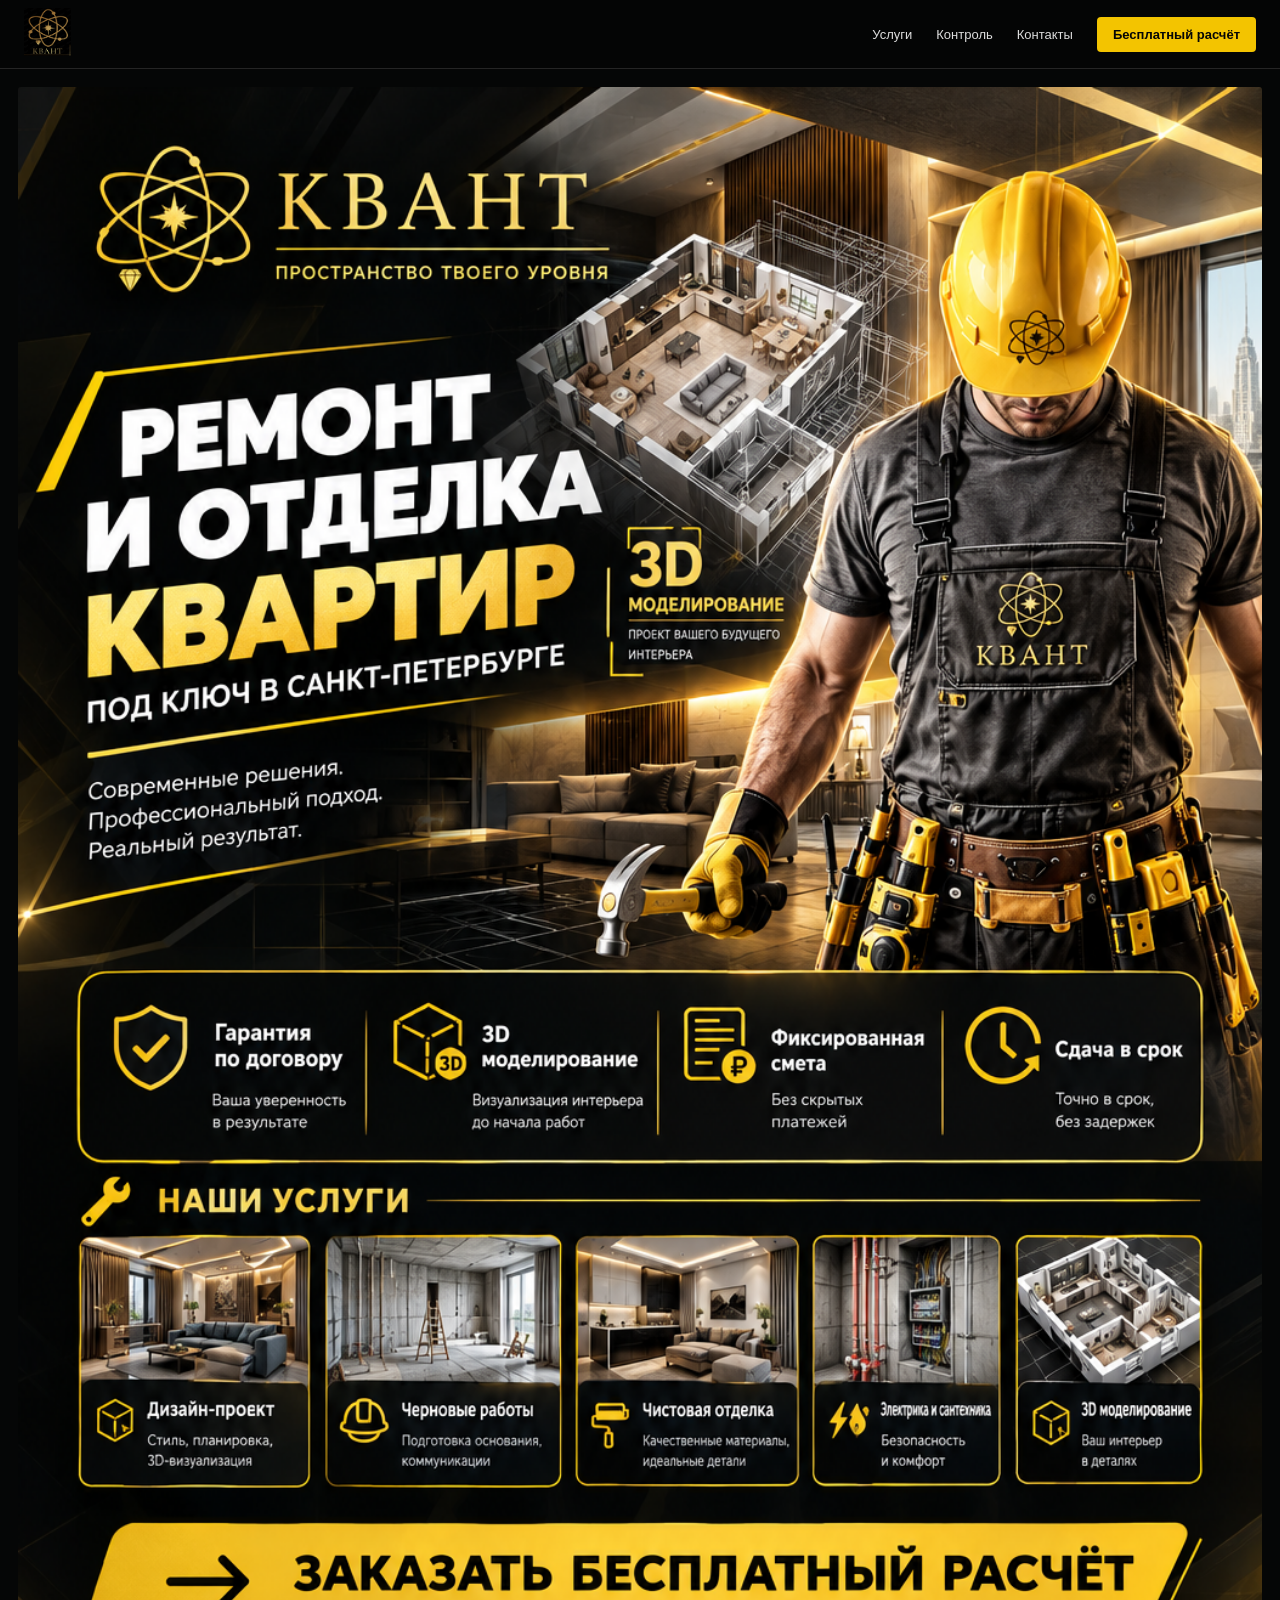
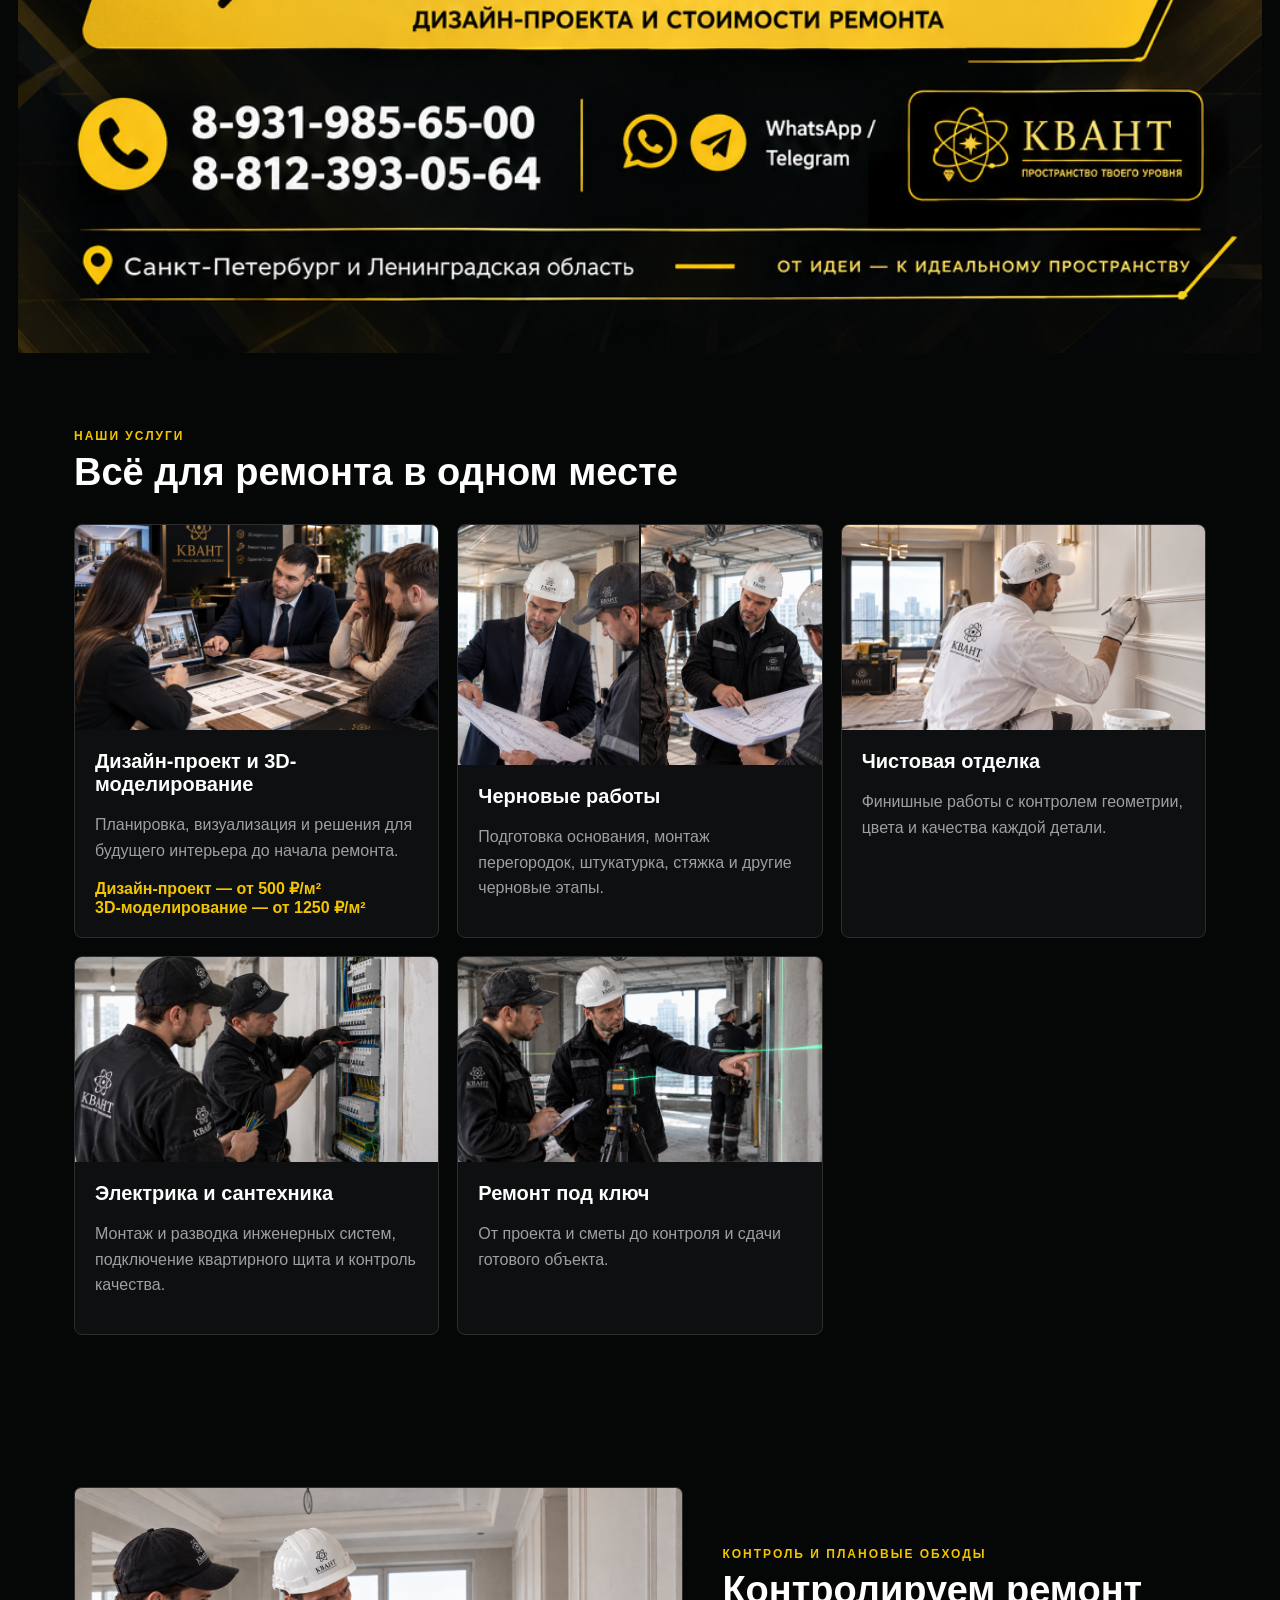
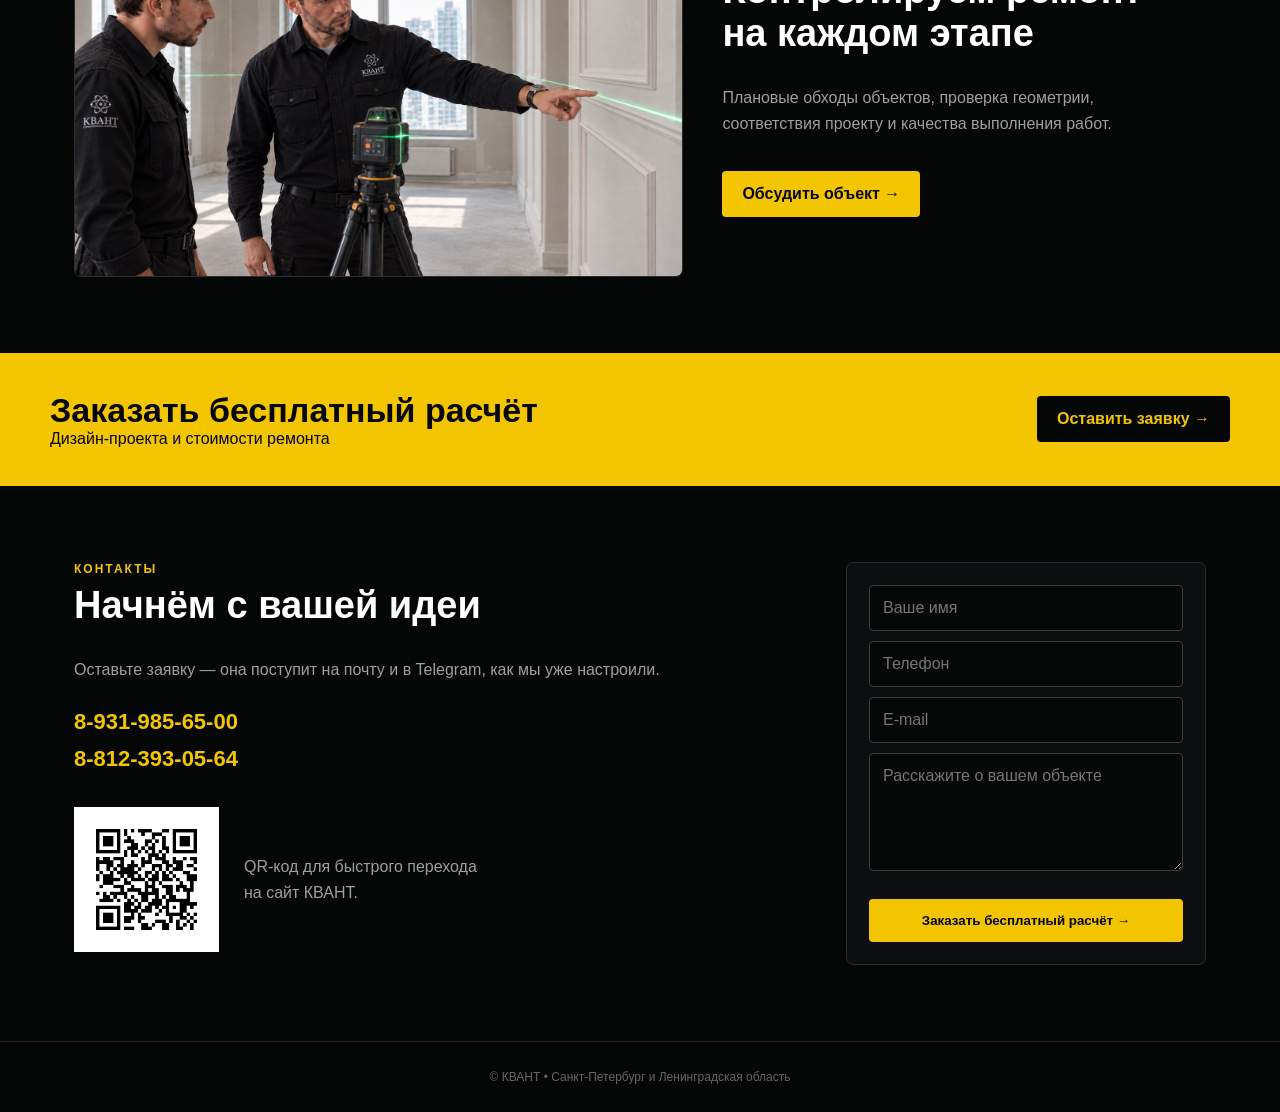
<file: index.html>
<!doctype html>
<html lang="ru">
<head>
<meta charset="utf-8">
<meta name="viewport" content="width=device-width,initial-scale=1">
<title>КВАНТ — ремонт и отделка квартир</title>
<meta name="description" content="Ремонт и отделка квартир под ключ в Санкт-Петербурге и Ленинградской области. Дизайн-проект и 3D-моделирование от 500 ₽/м² и 1250 ₽/м².">
<link rel="stylesheet" href="style.css">
</head>
<body>
<header class="header">
  <nav class="nav">
    <a href="#top"><img class="logo" src="logo.png" alt="КВАНТ"></a>
    <div class="menu">
      <a href="#services">Услуги</a>
      <a href="#control">Контроль</a>
      <a href="#contact">Контакты</a>
      <a class="gold" href="#contact">Бесплатный расчёт</a>
    </div>
  </nav>
</header>

<main id="top">
  <section class="hero">
    <img src="kvant-flyer.png" alt="КВАНТ — ремонт и отделка квартир">
  </section>

  <section class="section" id="services">
    <div class="kicker">Наши услуги</div>
    <h2>Всё для ремонта в одном месте</h2>
    <div class="services">
      <article class="service">
        <img src="design.jpg" alt="Дизайн-проект и 3D-моделирование КВАНТ">
        <div class="service-body">
          <h3>Дизайн-проект и 3D-моделирование</h3>
          <p class="muted">Планировка, визуализация и решения для будущего интерьера до начала ремонта.</p>
          <div class="price">Дизайн-проект — от 500 ₽/м²<br>3D-моделирование — от 1250 ₽/м²</div>
        </div>
      </article>
      <article class="service">
        <div class="service-gallery">
          <img src="rough-1.png" alt="Черновые работы: руководитель и бригадир обсуждают чертёж на объекте">
          <img src="rough-2.png" alt="Черновые работы: бригада обсуждает план работ на объекте">
        </div>
        <div class="service-body">
          <h3>Черновые работы</h3>
          <p class="muted">Подготовка основания, монтаж перегородок, штукатурка, стяжка и другие черновые этапы.</p>
        </div>
      </article>
      <article class="service">
        <img src="finish-molding.png" alt="Чистовая отделка: мастер аккуратно докрашивает декоративный молдинг">
        <div class="service-body">
          <h3>Чистовая отделка</h3>
          <p class="muted">Финишные работы с контролем геометрии, цвета и качества каждой детали.</p>
        </div>
      </article>
      <article class="service">
        <img src="electrician.jpg" alt="Работники КВАНТ выполняют подключение квартирного электрического щита">
        <div class="service-body">
          <h3>Электрика и сантехника</h3>
          <p class="muted">Монтаж и разводка инженерных систем, подключение квартирного щита и контроль качества.</p>
        </div>
      </article>
      <article class="service">
        <img src="control-1.jpg" alt="Ремонт под ключ">
        <div class="service-body">
          <h3>Ремонт под ключ</h3>
          <p class="muted">От проекта и сметы до контроля и сдачи готового объекта.</p>
        </div>
      </article>
    </div>
  </section>

  <section class="section" id="control">
    <div class="control">
      <img src="control-3.jpg" alt="Руководитель контролирует геометрию ремонта лазерным уровнем">
      <div class="control-copy">
        <div class="kicker">Контроль и плановые обходы</div>
        <h2>Контролируем ремонт на каждом этапе</h2>
        <p class="muted">Плановые обходы объектов, проверка геометрии, соответствия проекту и качества выполнения работ.</p>
        <a class="btn" href="#contact">Обсудить объект →</a>
      </div>
    </div>
  </section>

  <section class="band">
    <div class="band-inner">
      <div>
        <h2>Заказать бесплатный расчёт</h2>
        <div>Дизайн-проекта и стоимости ремонта</div>
      </div>
      <a class="btn" href="#contact">Оставить заявку →</a>
    </div>
  </section>

  <section class="section" id="contact">
    <div class="contact">
      <div>
        <div class="kicker">Контакты</div>
        <h2>Начнём с вашей идеи</h2>
        <p class="muted">Оставьте заявку — она поступит на почту и в Telegram, как мы уже настроили.</p>
        <div class="phone">8-931-985-65-00<br>8-812-393-05-64</div>
        <div class="qr">
          <img src="qr-site.png" alt="QR-код сайта КВАНТ">
          <p class="muted">QR-код для быстрого перехода<br>на сайт КВАНТ.</p>
        </div>
      </div>
      <form action="https://formspree.io/f/meaogvld" method="POST">
        <input type="hidden" name="_subject" value="КВАНТ — заявка с сайта">
        <input name="name" placeholder="Ваше имя" required>
        <input name="phone" placeholder="Телефон" required>
        <input name="email" type="email" placeholder="E-mail">
        <textarea name="message" rows="5" placeholder="Расскажите о вашем объекте"></textarea>
        <button class="btn" type="submit">Заказать бесплатный расчёт →</button>
      </form>
    </div>
  </section>
</main>
<footer>© КВАНТ • Санкт-Петербург и Ленинградская область</footer>
</body>
</html>
</file>
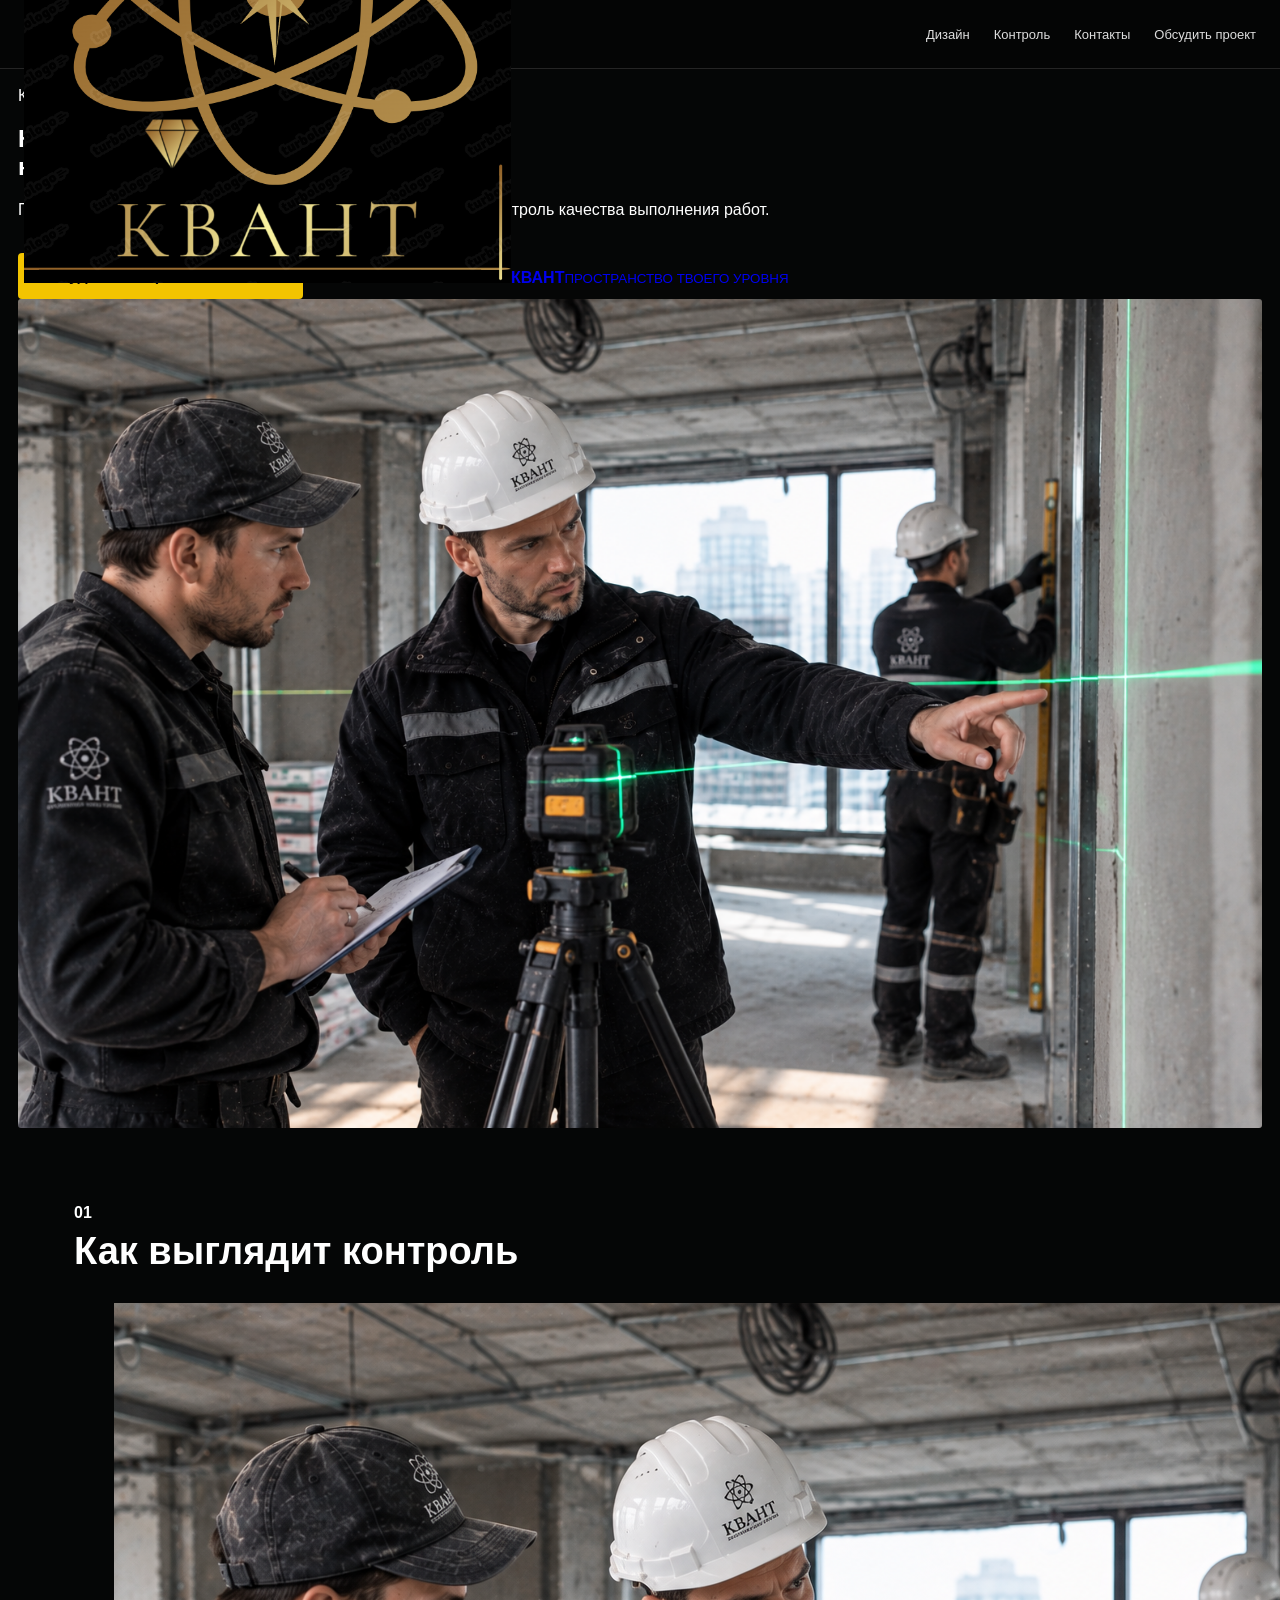
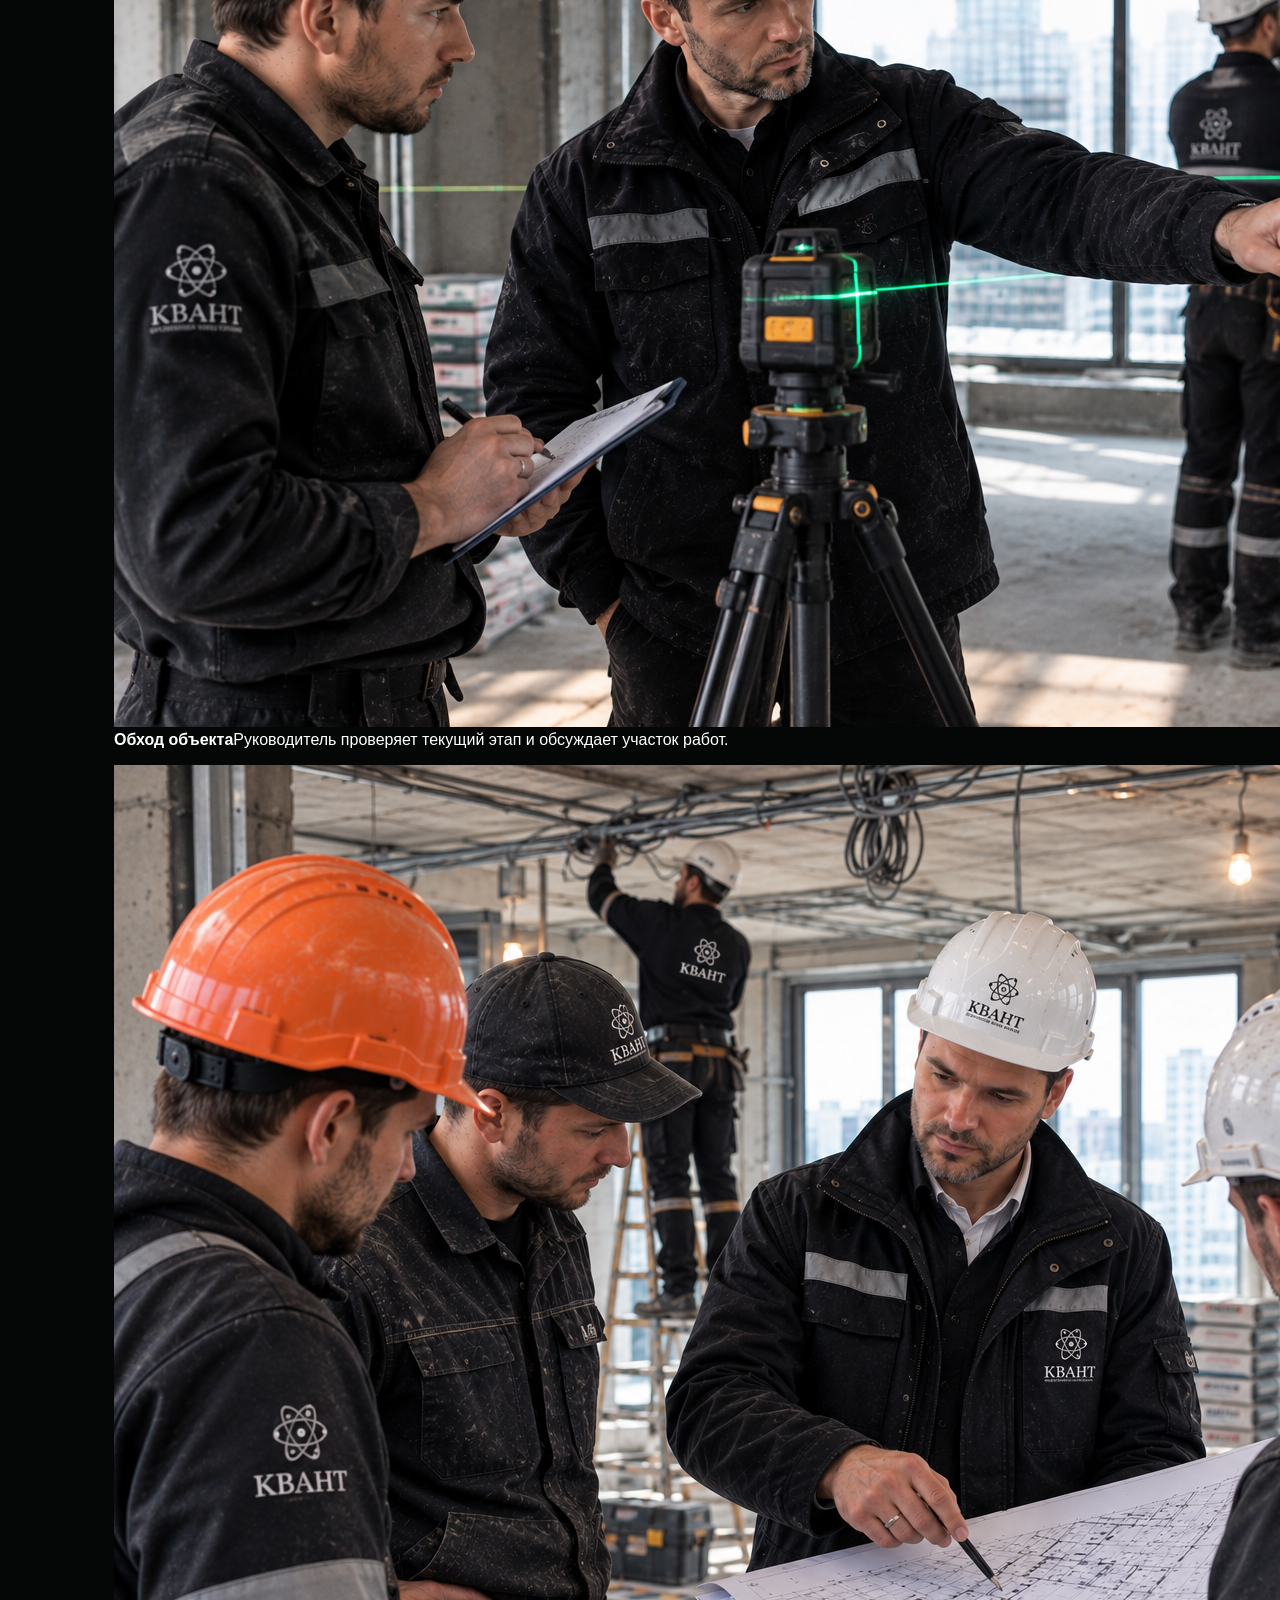
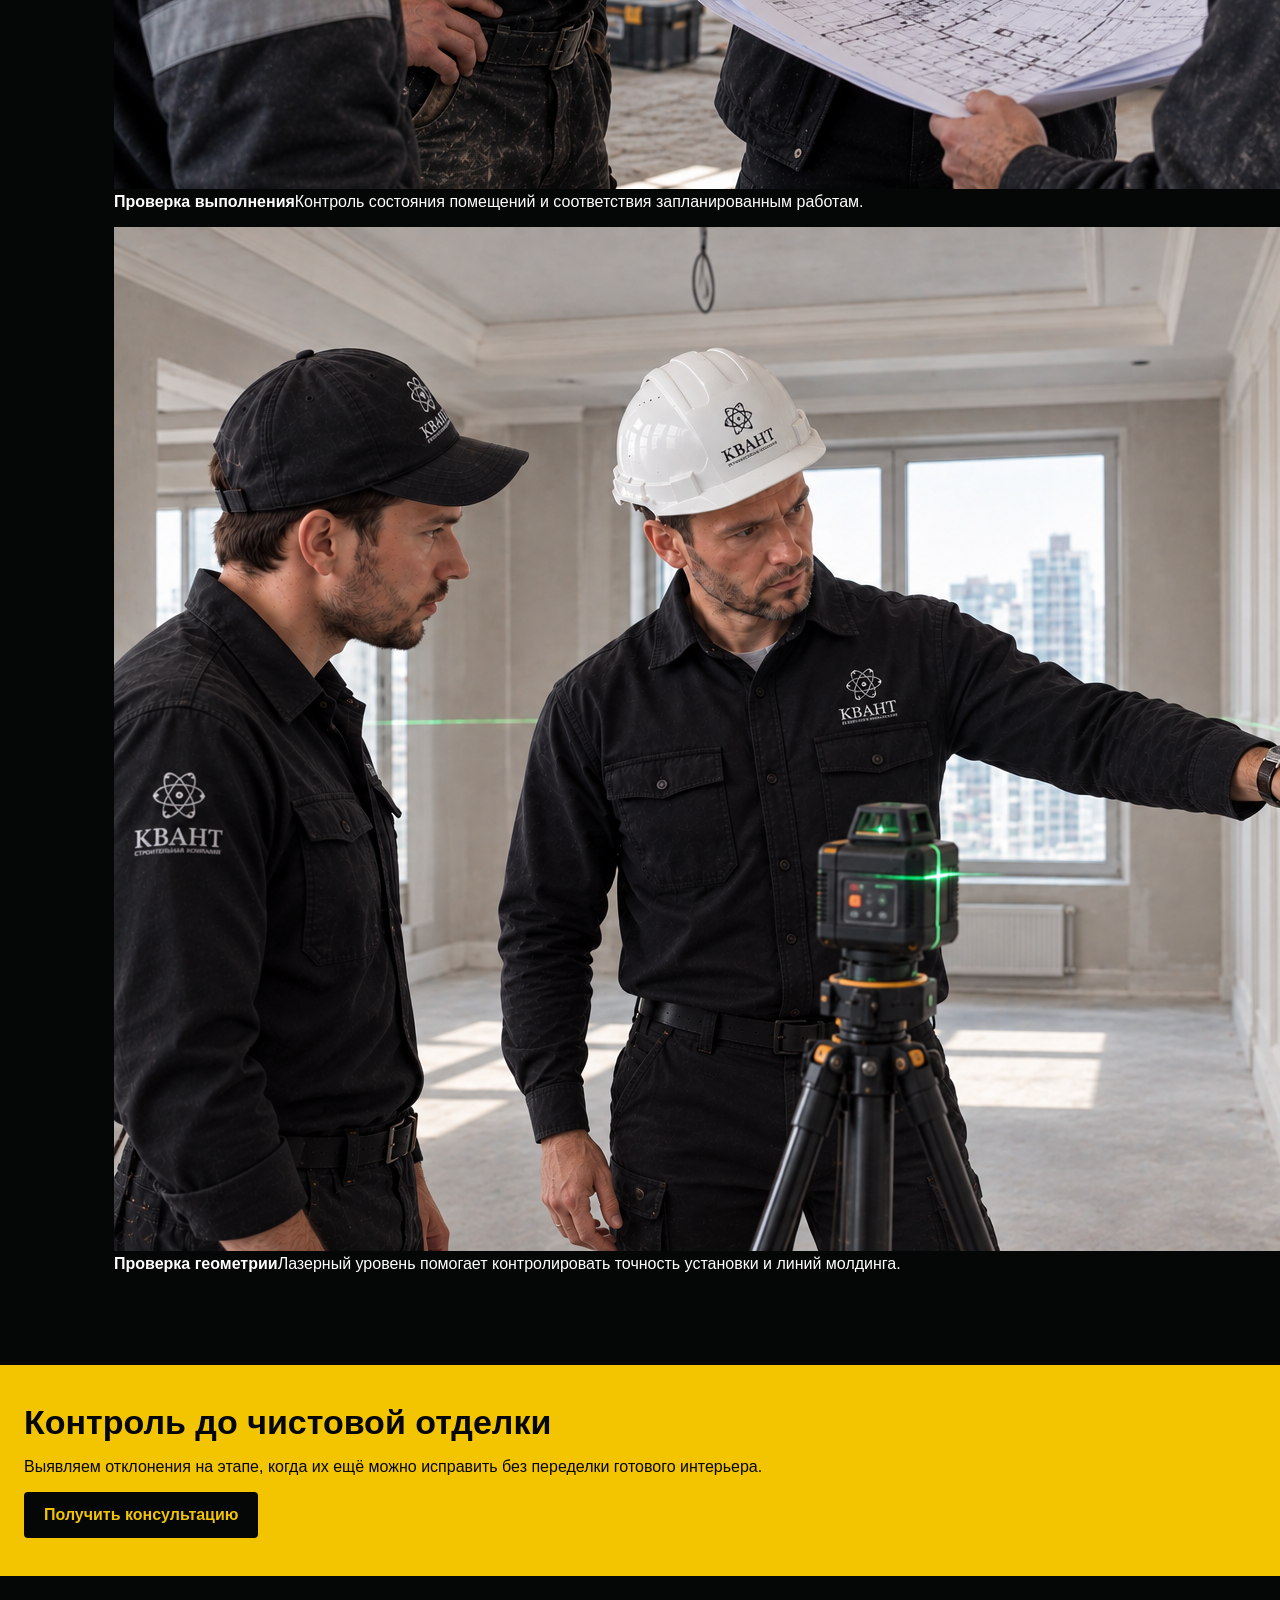
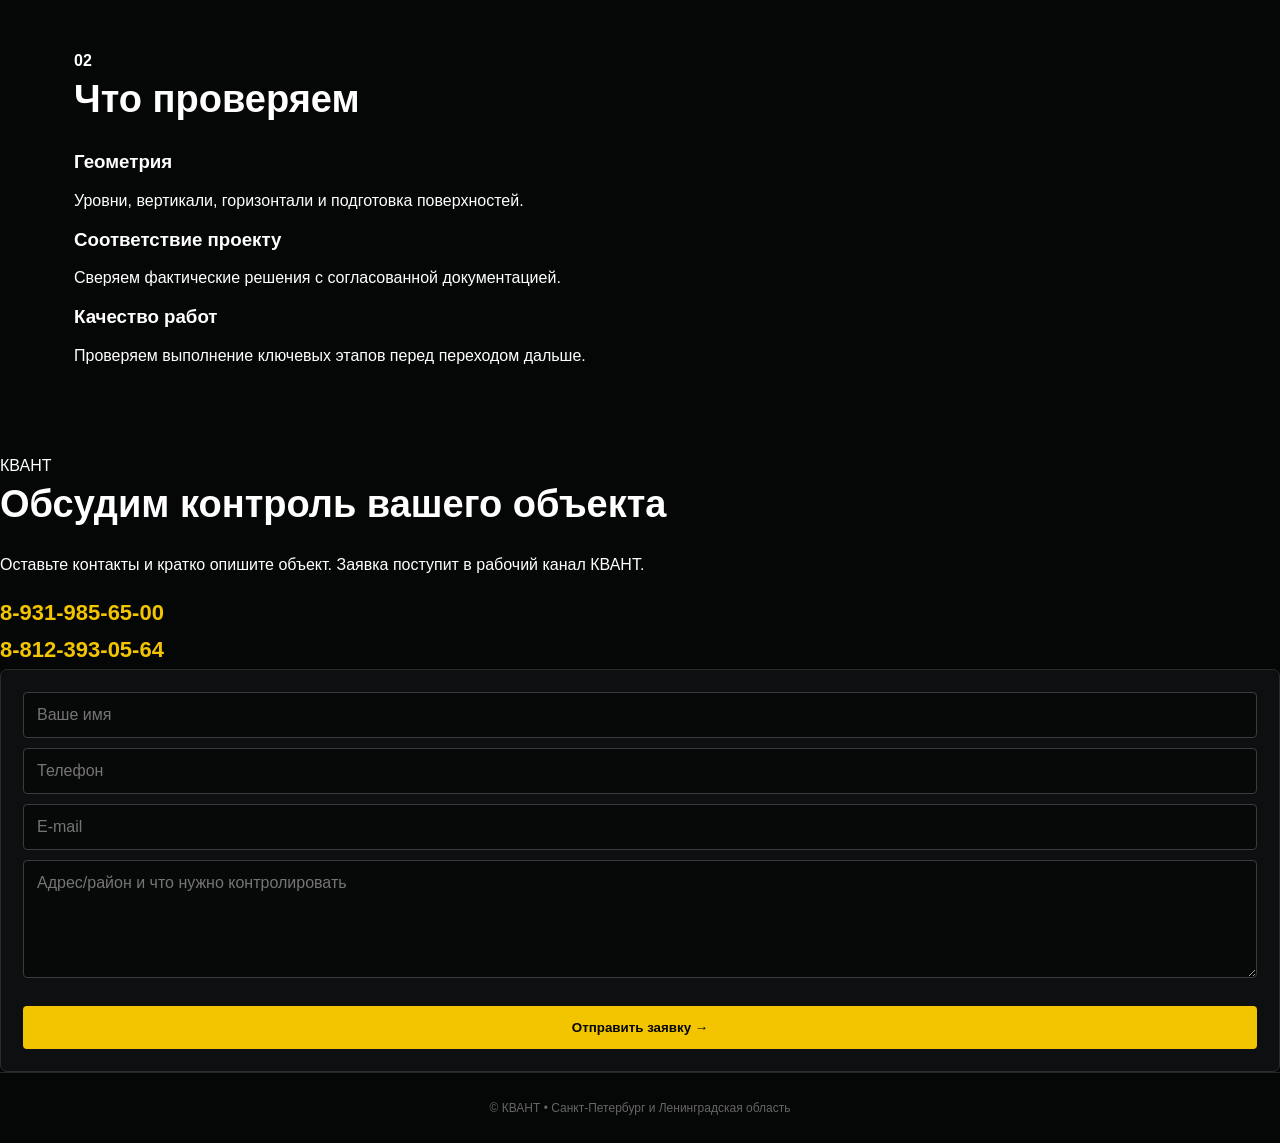
<file: control.html>
<!doctype html><html lang="ru"><head><meta charset="utf-8"><meta name="viewport" content="width=device-width,initial-scale=1"><title>Контроль и плановые обходы — КВАНТ</title><link rel="stylesheet" href="style.css"></head><body>
<header class="header"><nav class="nav"><a class="brand" href="index.html"><img src="logo.png" alt="КВАНТ"><span><strong>КВАНТ</strong><small>ПРОСТРАНСТВО ТВОЕГО УРОВНЯ</small></span></a><div class="menu"><a href="design.html">Дизайн</a><a href="control.html">Контроль</a><a href="index.html#contact">Контакты</a><a class="cta" href="#contact">Обсудить проект</a></div></nav></header>
<section class="hero"><div class="hero-copy"><div class="eyebrow">КОНТРОЛЬ И ПЛАНОВЫЕ ОБХОДЫ</div><h1>Контролируем ремонт<br><span>на каждом этапе</span></h1><p class="lead">Плановые обходы объектов, проверка соответствия проекту и контроль качества выполнения работ.</p><a class="btn" href="#contact">Обсудить контроль объекта →</a></div><div class="hero-media"><img src="control-1.jpg" alt="Руководитель на обходе строительного объекта"></div></section>
<section class="section"><div class="title"><b>01</b><h2>Как выглядит контроль</h2></div><div class="gallery"><figure><img src="control-1.jpg" alt="Обход объекта и обсуждение работ"><figcaption><b>Обход объекта</b><span>Руководитель проверяет текущий этап и обсуждает участок работ.</span></figcaption></figure><figure><img src="control-2.jpg" alt="Проверка ремонта на объекте"><figcaption><b>Проверка выполнения</b><span>Контроль состояния помещений и соответствия запланированным работам.</span></figcaption></figure><figure><img src="control-3.jpg" alt="Проверка лазерным уровнем"><figcaption><b>Проверка геометрии</b><span>Лазерный уровень помогает контролировать точность установки и линий молдинга.</span></figcaption></figure></div></section>
<section class="band"><div><h2>Контроль до чистовой отделки</h2><p>Выявляем отклонения на этапе, когда их ещё можно исправить без переделки готового интерьера.</p></div><a class="btn darkbtn" href="#contact">Получить консультацию</a></section>
<section class="section"><div class="title"><b>02</b><h2>Что проверяем</h2></div><div class="grid3"><div class="card"><h3>Геометрия</h3><p>Уровни, вертикали, горизонтали и подготовка поверхностей.</p></div><div class="card"><h3>Соответствие проекту</h3><p>Сверяем фактические решения с согласованной документацией.</p></div><div class="card"><h3>Качество работ</h3><p>Проверяем выполнение ключевых этапов перед переходом дальше.</p></div></div></section>
<section class="formwrap" id="contact"><div><div class="eyebrow">КВАНТ</div><h2>Обсудим контроль вашего объекта</h2><p>Оставьте контакты и кратко опишите объект. Заявка поступит в рабочий канал КВАНТ.</p><div class="phone">8-931-985-65-00<br>8-812-393-05-64</div></div><form action="https://formspree.io/f/meaogvld" method="POST"><input type="hidden" name="_subject" value="КВАНТ — заявка на контроль объекта"><input name="name" placeholder="Ваше имя" required><input name="phone" placeholder="Телефон" required><input name="email" type="email" placeholder="E-mail"><textarea name="message" rows="5" placeholder="Адрес/район и что нужно контролировать"></textarea><button class="btn" type="submit">Отправить заявку →</button></form></section>
<footer class="footer">© КВАНТ • Санкт-Петербург и Ленинградская область</footer></body></html>
</file>
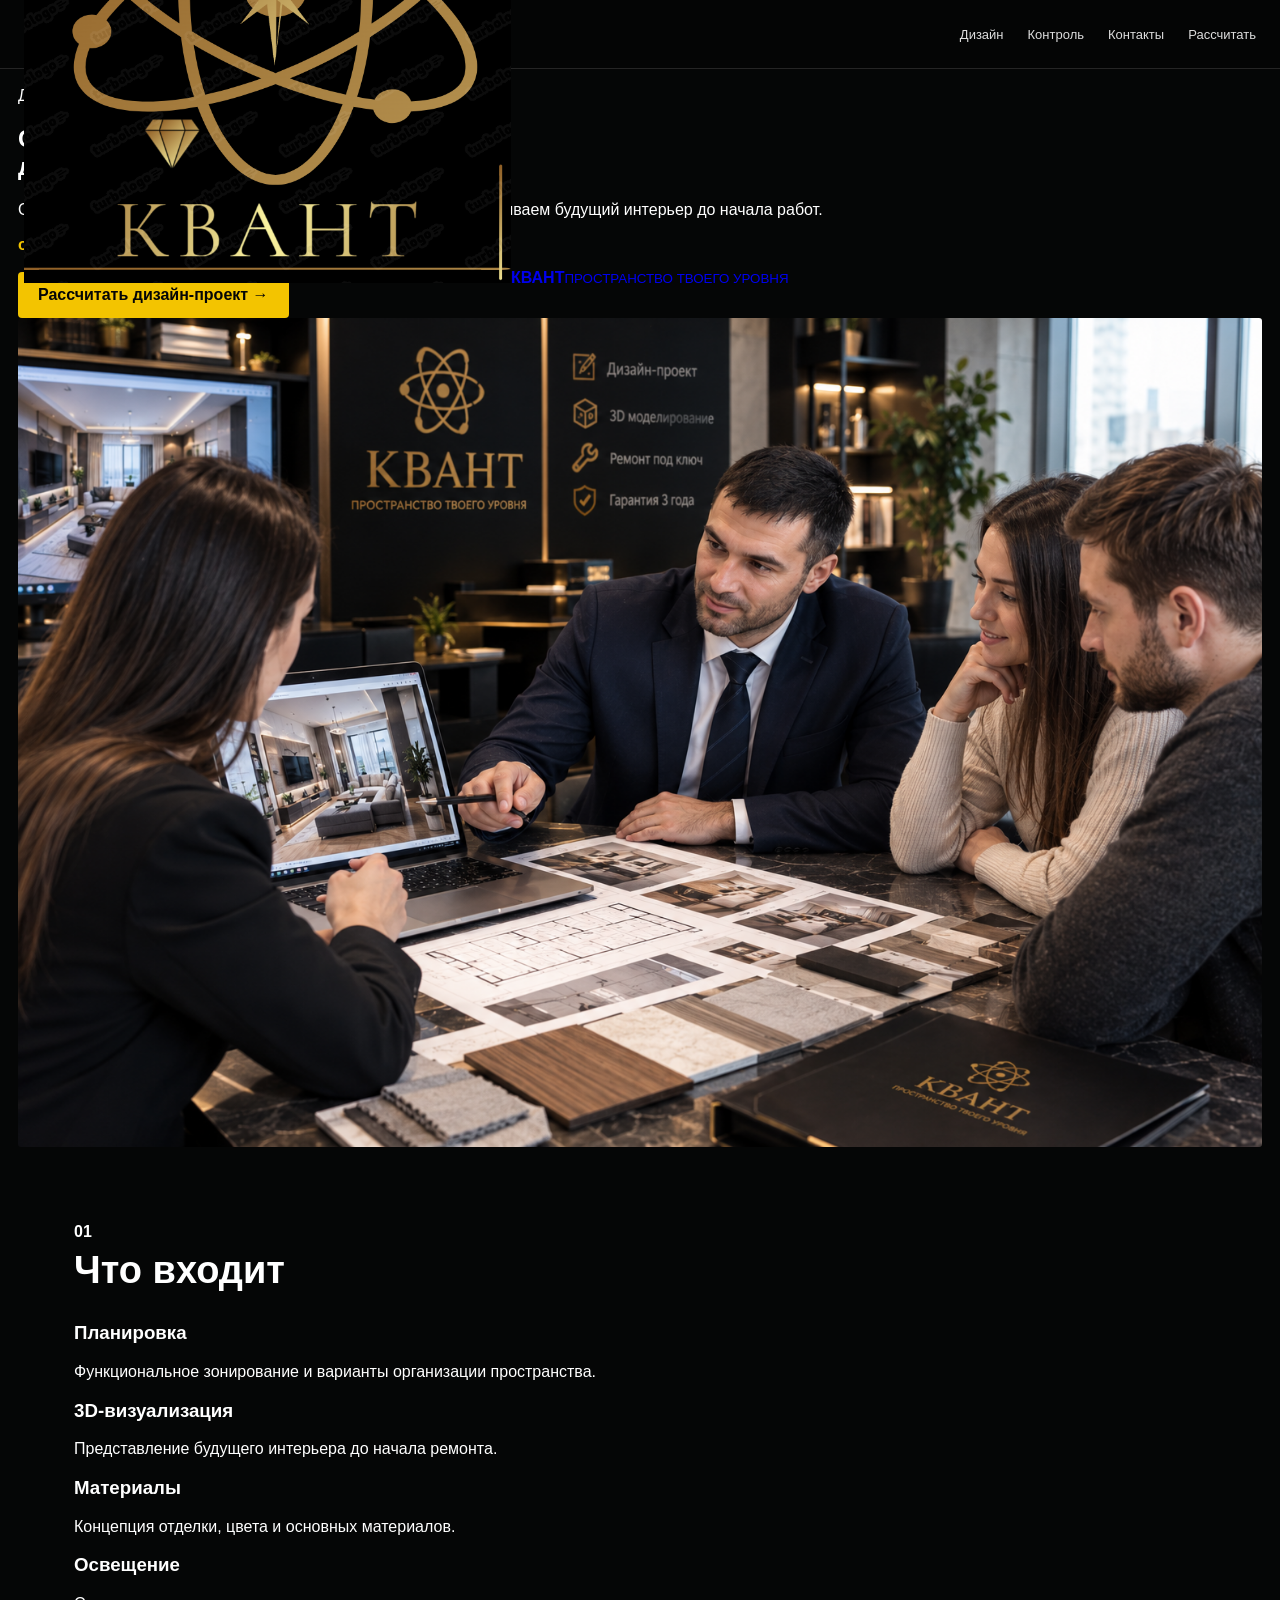
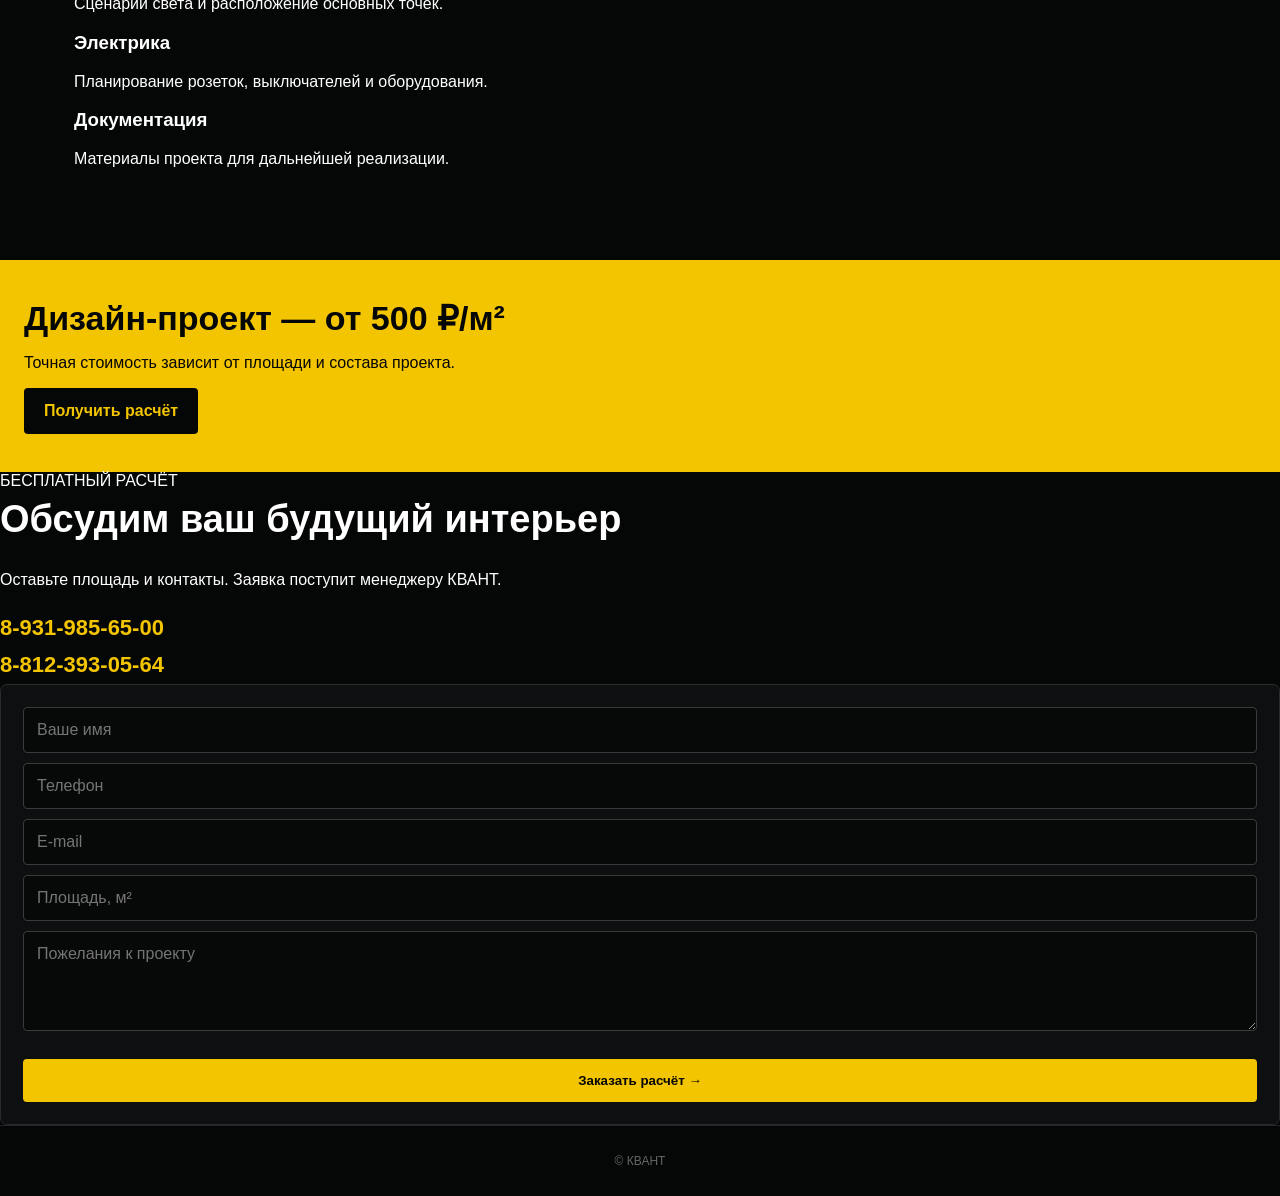
<file: design.html>
<!doctype html><html lang="ru"><head><meta charset="utf-8"><meta name="viewport" content="width=device-width,initial-scale=1"><title>Дизайн-проект — КВАНТ</title><link rel="stylesheet" href="style.css"></head><body>
<header class="header"><nav class="nav"><a class="brand" href="index.html"><img src="logo.png" alt="КВАНТ"><span><strong>КВАНТ</strong><small>ПРОСТРАНСТВО ТВОЕГО УРОВНЯ</small></span></a><div class="menu"><a href="design.html">Дизайн</a><a href="control.html">Контроль</a><a href="index.html#contact">Контакты</a><a class="cta" href="#calc">Рассчитать</a></div></nav></header>
<section class="hero"><div class="hero-copy"><div class="eyebrow">ДИЗАЙН-ПРОЕКТ</div><h1>Создаём интерьер<br><span>до начала ремонта</span></h1><p class="lead">Обсуждаем задачи с заказчиком, формируем концепцию и показываем будущий интерьер до начала работ.</p><div class="price">от 500 ₽ <small>/ м²</small></div><a class="btn" href="#calc">Рассчитать дизайн-проект →</a></div><div class="hero-media"><img src="design.jpg" alt="Руководитель обсуждает дизайн-проект с заказчиками"></div></section>
<section class="section"><div class="title"><b>01</b><h2>Что входит</h2></div><div class="grid3"><div class="card"><h3>Планировка</h3><p>Функциональное зонирование и варианты организации пространства.</p></div><div class="card"><h3>3D-визуализация</h3><p>Представление будущего интерьера до начала ремонта.</p></div><div class="card"><h3>Материалы</h3><p>Концепция отделки, цвета и основных материалов.</p></div><div class="card"><h3>Освещение</h3><p>Сценарии света и расположение основных точек.</p></div><div class="card"><h3>Электрика</h3><p>Планирование розеток, выключателей и оборудования.</p></div><div class="card"><h3>Документация</h3><p>Материалы проекта для дальнейшей реализации.</p></div></div></section>
<section class="band"><div><h2>Дизайн-проект — от 500 ₽/м²</h2><p>Точная стоимость зависит от площади и состава проекта.</p></div><a class="btn darkbtn" href="#calc">Получить расчёт</a></section>
<section class="formwrap" id="calc"><div><div class="eyebrow">БЕСПЛАТНЫЙ РАСЧЁТ</div><h2>Обсудим ваш будущий интерьер</h2><p>Оставьте площадь и контакты. Заявка поступит менеджеру КВАНТ.</p><div class="phone">8-931-985-65-00<br>8-812-393-05-64</div></div><form action="https://formspree.io/f/meaogvld" method="POST"><input type="hidden" name="_subject" value="КВАНТ — заявка на дизайн-проект"><input name="name" placeholder="Ваше имя" required><input name="phone" placeholder="Телефон" required><input name="email" type="email" placeholder="E-mail"><input name="area" type="number" placeholder="Площадь, м²"><textarea name="message" rows="4" placeholder="Пожелания к проекту"></textarea><button class="btn" type="submit">Заказать расчёт →</button></form></section>
<footer class="footer">© КВАНТ</footer></body></html>
</file>
<file: style.css>
*{box-sizing:border-box}
html{scroll-behavior:smooth}
body{margin:0;background:#050606;color:#fff;font-family:Arial,Helvetica,sans-serif}
a{text-decoration:none}
.header{position:sticky;top:0;z-index:50;background:rgba(5,6,6,.96);border-bottom:1px solid #252525}
.nav{max-width:1280px;margin:auto;height:68px;padding:0 24px;display:flex;align-items:center;gap:24px}
.logo{height:48px;width:auto;object-fit:contain}
.menu{margin-left:auto;display:flex;gap:24px;align-items:center}
.menu a{color:#ddd;font-size:13px}
.menu a:hover{color:#f3c400}
.menu .gold{color:#050606;background:#f3c400;padding:10px 16px;border-radius:4px;font-weight:800}
.hero{max-width:1280px;margin:auto;padding:18px 18px 0}
.hero img{display:block;width:100%;height:auto;border-radius:3px}
.section{max-width:1180px;margin:auto;padding:76px 24px}
.kicker{color:#f3c400;font-size:12px;font-weight:800;letter-spacing:2px;text-transform:uppercase}
h2{font-size:38px;margin:8px 0 30px}
.muted{color:#9da0a1;line-height:1.6}
.services{display:grid;grid-template-columns:repeat(3,1fr);gap:18px}
.service{background:#0d0f10;border:1px solid #2b2d2e;border-radius:8px;overflow:hidden;transition:.2s}
.service:hover{transform:translateY(-3px);border-color:#f3c400}
.service img{width:100%;height:205px;object-fit:cover;display:block}
.service-body{padding:20px}
.service-body h3{margin:0 0 8px;font-size:20px}
.price{color:#f3c400;font-weight:900;margin-top:12px}
.control{display:grid;grid-template-columns:1.1fr .9fr;gap:24px;align-items:center}
.control img{width:100%;height:390px;object-fit:cover;border-radius:7px;border:1px solid #2c2c2c}
.control-copy{padding:15px}
.btn{display:inline-block;background:#f3c400;color:#050606;padding:14px 20px;border-radius:4px;font-weight:900;margin-top:18px}
.band{background:#f3c400;color:#050606;padding:38px 24px}
.band-inner{max-width:1180px;margin:auto;display:flex;justify-content:space-between;align-items:center;gap:20px}
.band h2{margin:0;font-size:34px}
.band .btn{background:#050606;color:#f3c400;margin:0}
.contact{display:grid;grid-template-columns:1fr 360px;gap:50px}
.phone{font-size:22px;font-weight:900;color:#f3c400;line-height:1.7;margin-top:20px}
form{display:grid;gap:10px;background:#0d0f10;padding:22px;border:1px solid #292b2c;border-radius:7px}
input,textarea{width:100%;padding:13px;background:#070808;color:#fff;border:1px solid #3a3b3c;border-radius:4px;font:inherit}
textarea{resize:vertical}
form button{border:0;cursor:pointer}
.qr{display:flex;gap:25px;align-items:center;margin-top:30px}
.qr img{width:145px;height:145px;background:#fff;padding:8px}
footer{border-top:1px solid #242526;padding:28px 24px;text-align:center;color:#666;font-size:12px}
@media(max-width:850px){
 .menu a:not(.gold){display:none}
 .services{grid-template-columns:1fr 1fr}
 .control,.contact{grid-template-columns:1fr}
 .control img{height:330px}
}
@media(max-width:560px){
 .nav{padding:0 12px}.logo{height:42px}
 .services{grid-template-columns:1fr}
 .section{padding:55px 16px}
 h2{font-size:30px}
 .hero{padding:10px 8px 0}
 .band-inner{display:block}.band .btn{margin-top:18px}
}


/* Галерея фотографий внутри услуги */
.service-gallery{display:grid;grid-template-columns:1fr 1fr;gap:2px;overflow:hidden;background:#111;}
.service-gallery img{width:100%;height:240px;object-fit:cover;display:block;}
@media(max-width:700px){.service-gallery img{height:190px;}}

.price br{line-height:1.8}
</file>
